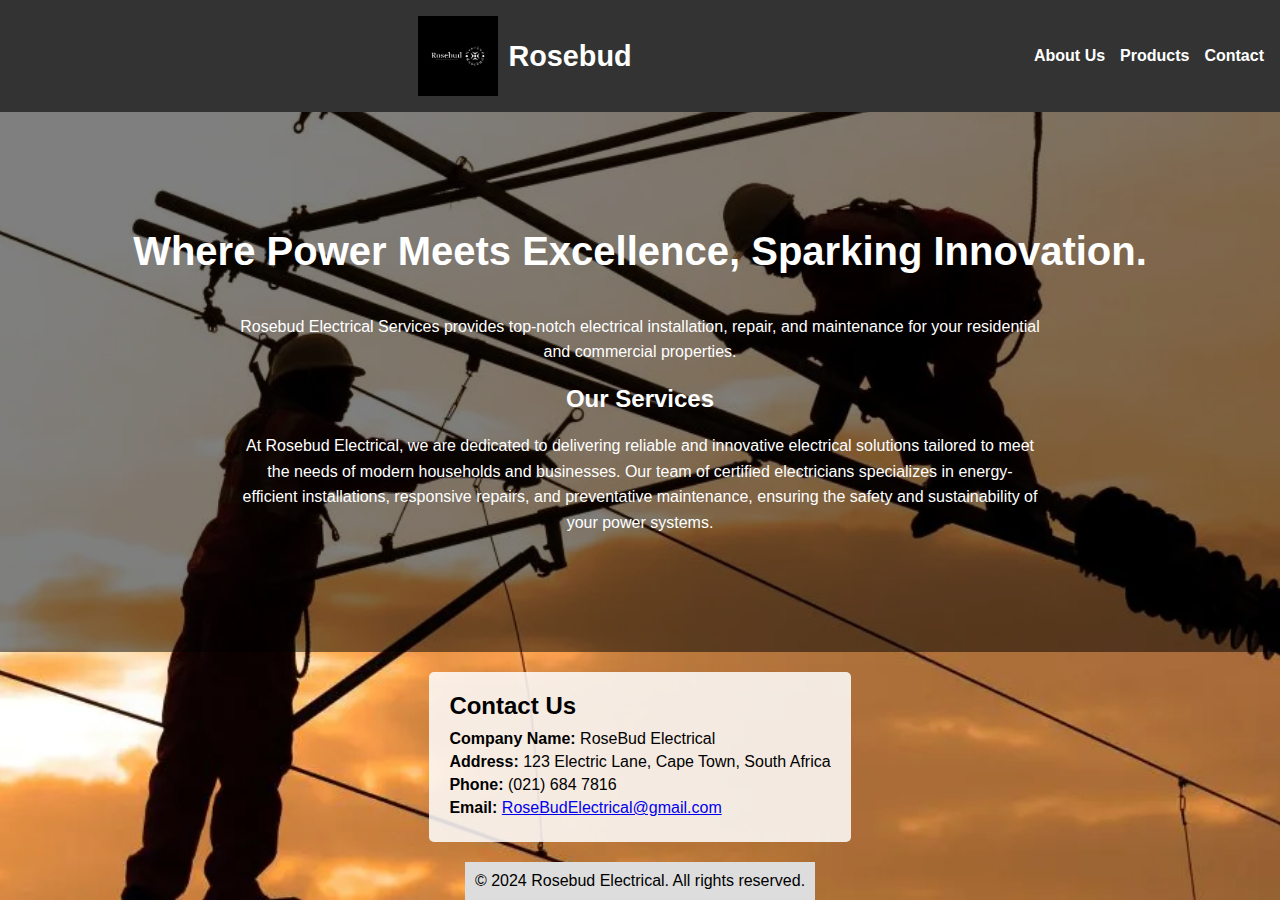
<file: homePage.html>
<!DOCTYPE html>
<html lang="en">
<head>
    <meta charset="UTF-8">
    <meta name="viewport" content="width=device-width, initial-scale=1.0">
    <title>Rosebud</title>
    <link rel="stylesheet" href="style.css">
</head>
<body>
    <header>
        <div class="logo-container">
            <img src="logo-white-1.png" alt="Rosebud Logo">
            <h1>Rosebud</h1>
        </div>
        <nav>
            <a href="aboutUs.html">About Us</a>
            <a href="productandServices.html">Products</a>
            <a href="contact.html">Contact</a>
        </nav>
    </header>
    
    <div class="content">
        <h1>Where Power Meets Excellence, Sparking Innovation.</h1>
        <p>Rosebud Electrical Services provides top-notch electrical installation, repair, and maintenance for your residential and commercial properties.</p>
    <section class="organization-summary">
        <h2>Our Services</h2>
        <p>At Rosebud Electrical, we are dedicated to delivering reliable and innovative electrical solutions tailored to meet the needs of modern households and businesses. Our team of certified electricians specializes in energy-efficient installations, responsive repairs, and preventative maintenance, ensuring the safety and sustainability of your power systems.</p>
    </section>
</div>

    <div class="contact-info">
        <h2>Contact Us</h2>
        <p><strong>Company Name:</strong> RoseBud Electrical</p>
        <p><strong>Address:</strong> 123 Electric Lane, Cape Town, South Africa</p>
        <p><strong>Phone:</strong> (021) 684 7816</p>
        <p><strong>Email:</strong> <a href="mailto:RoseBudElectrical@gmail.com">RoseBudElectrical@gmail.com</a></p>
    </div>
    
    <footer>
        <p>&copy; 2024 Rosebud Electrical. All rights reserved.</p>
    </footer>
</body>
</html>
</file>
<file: style.css>
* {
    margin: 0;
    padding: 0;
    box-sizing: border-box;
}

body {
    height: 100vh;
    width: 100vw;
    background-image: url(pexels-gunshe-ramchandani-5615117.webp);
    background-repeat: no-repeat;
    background-attachment: fixed;
    background-position: center;
    background-size: cover;
    display: flex;
    flex-direction: column;
    align-items: center;
    font-family: Arial, sans-serif;
}

header {
    display: flex;
    align-items: center;
    background-color: #333;
    color: white;
    padding: 1rem;
    width: 100%;
    justify-content: space-between;
}

.logo-container {
    display: flex;
    align-items: center;
    text-align: center;
    margin: 0 auto;
}

header img {
    max-width: 80px;
    height: auto;
    margin-right: 10px;
}

h1 {
    font-size: 1.8rem;
}

nav {
    display: flex;
    gap: 15px;
}

nav a {
    color: white;
    text-decoration: none;
    font-weight: bold;
}

.content {
    text-align: center;
    color: #fff;
    flex: 1;
    display: flex;
    flex-direction: column;
    justify-content: center;
    width: 100%;
    padding: 20px;
    background: rgba(0, 0, 0, 0.5); /* Adds a background overlay to improve readability */
}

.content h1 {
    font-size: 2.5rem;
    margin: 20px 0;
}

.content p {
    margin: 20px auto;
    font-weight: 300;
    line-height: 1.6;
    max-width: 800px; /* Limits width for better readability */
}

.contact-info {
    background-color: rgba(255, 255, 255, 0.85);
    padding: 20px;
    margin: 20px;
    border-radius: 5px;
    text-align: left;
    max-width: 600px;
}

.contact-info h2 {
    margin-bottom: 10px;
}

.contact-info p {
    margin: 5px 0;
}

footer {
    text-align: center;
    padding: 10px;
    background-color: #ddd;
}
</file>
